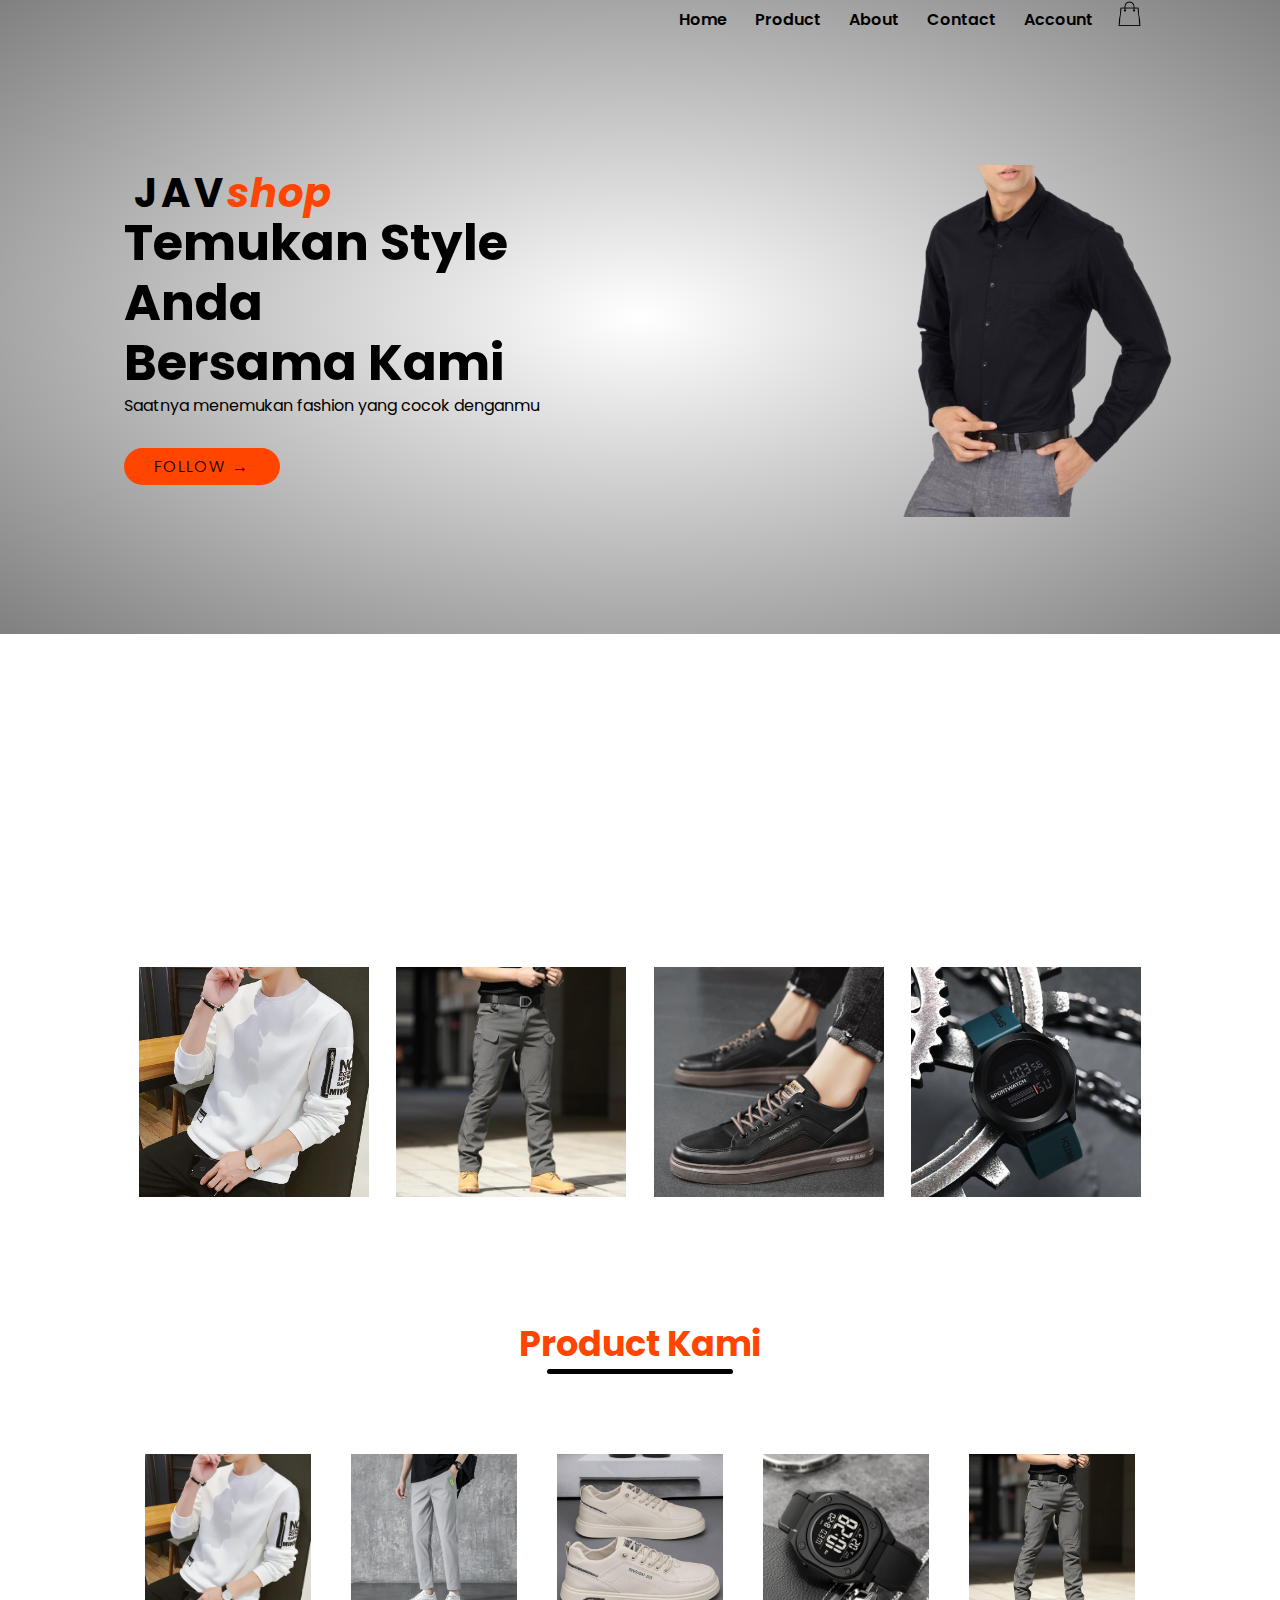
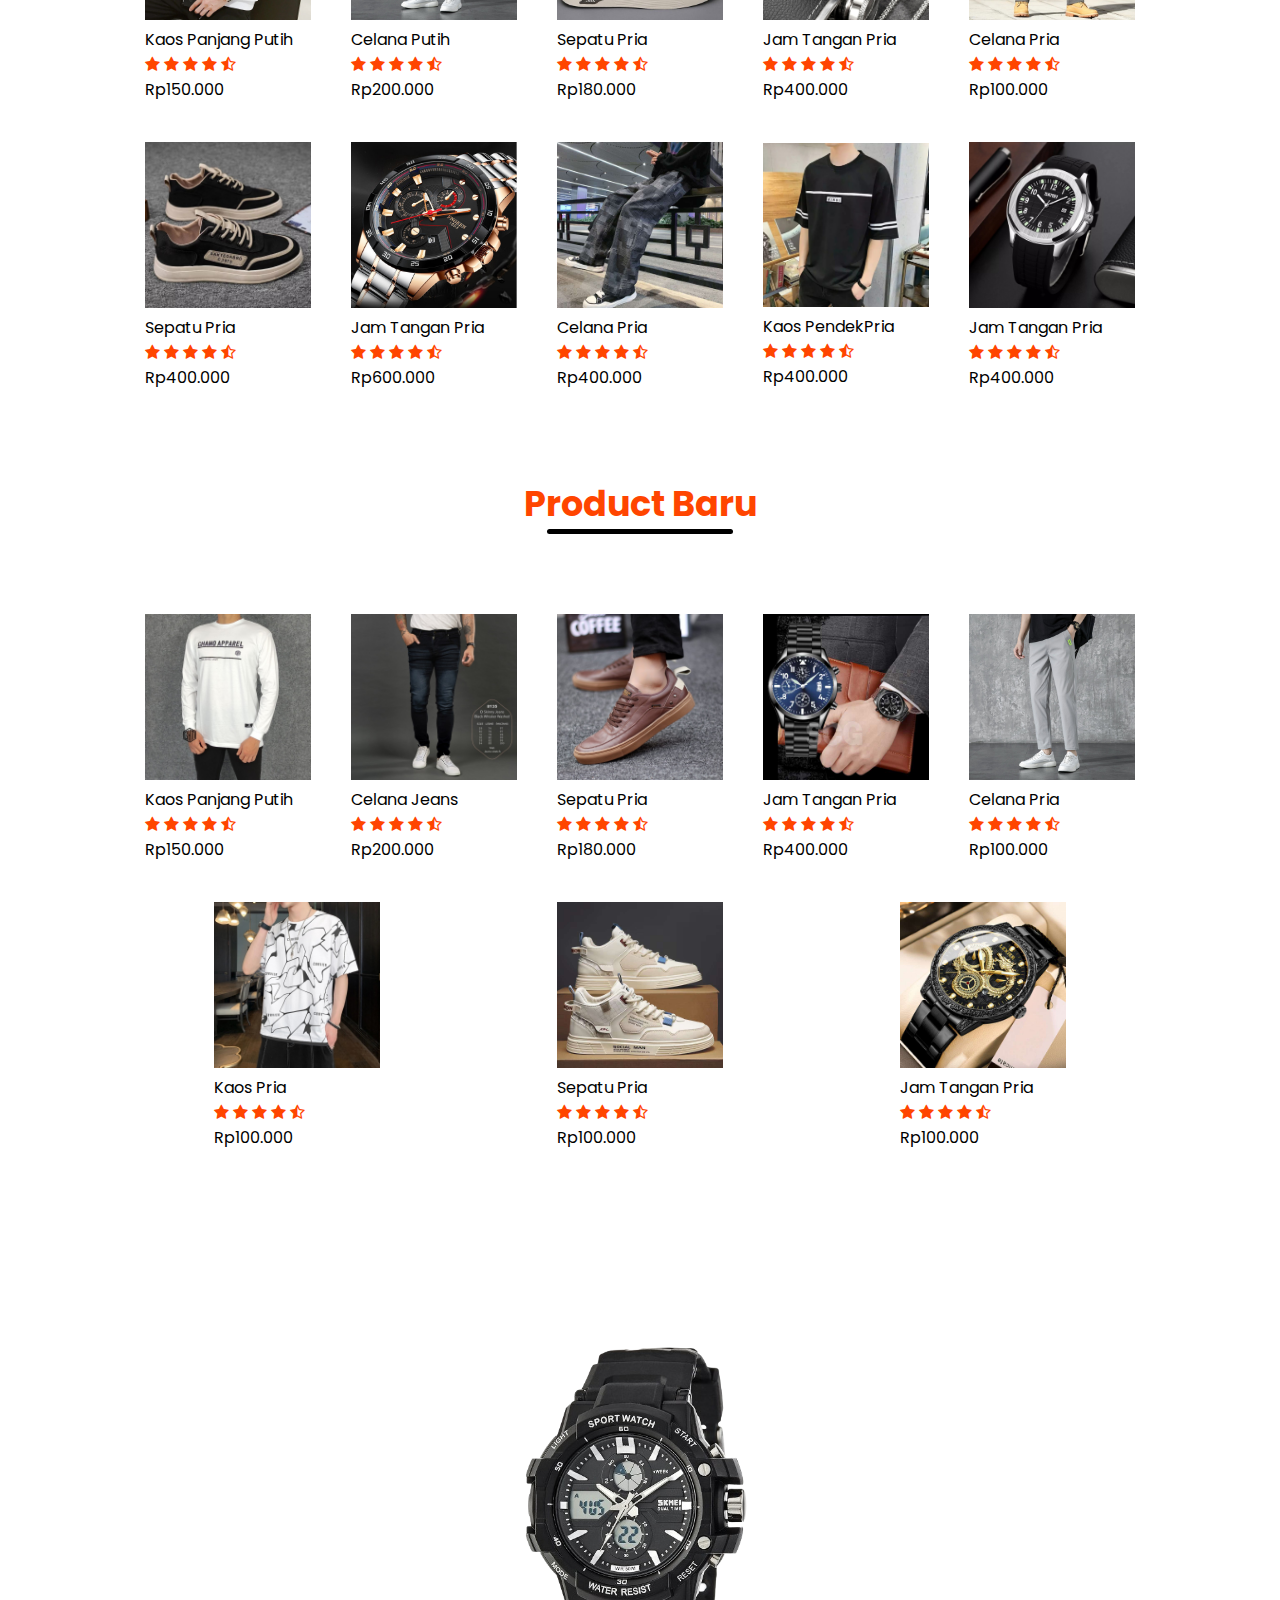
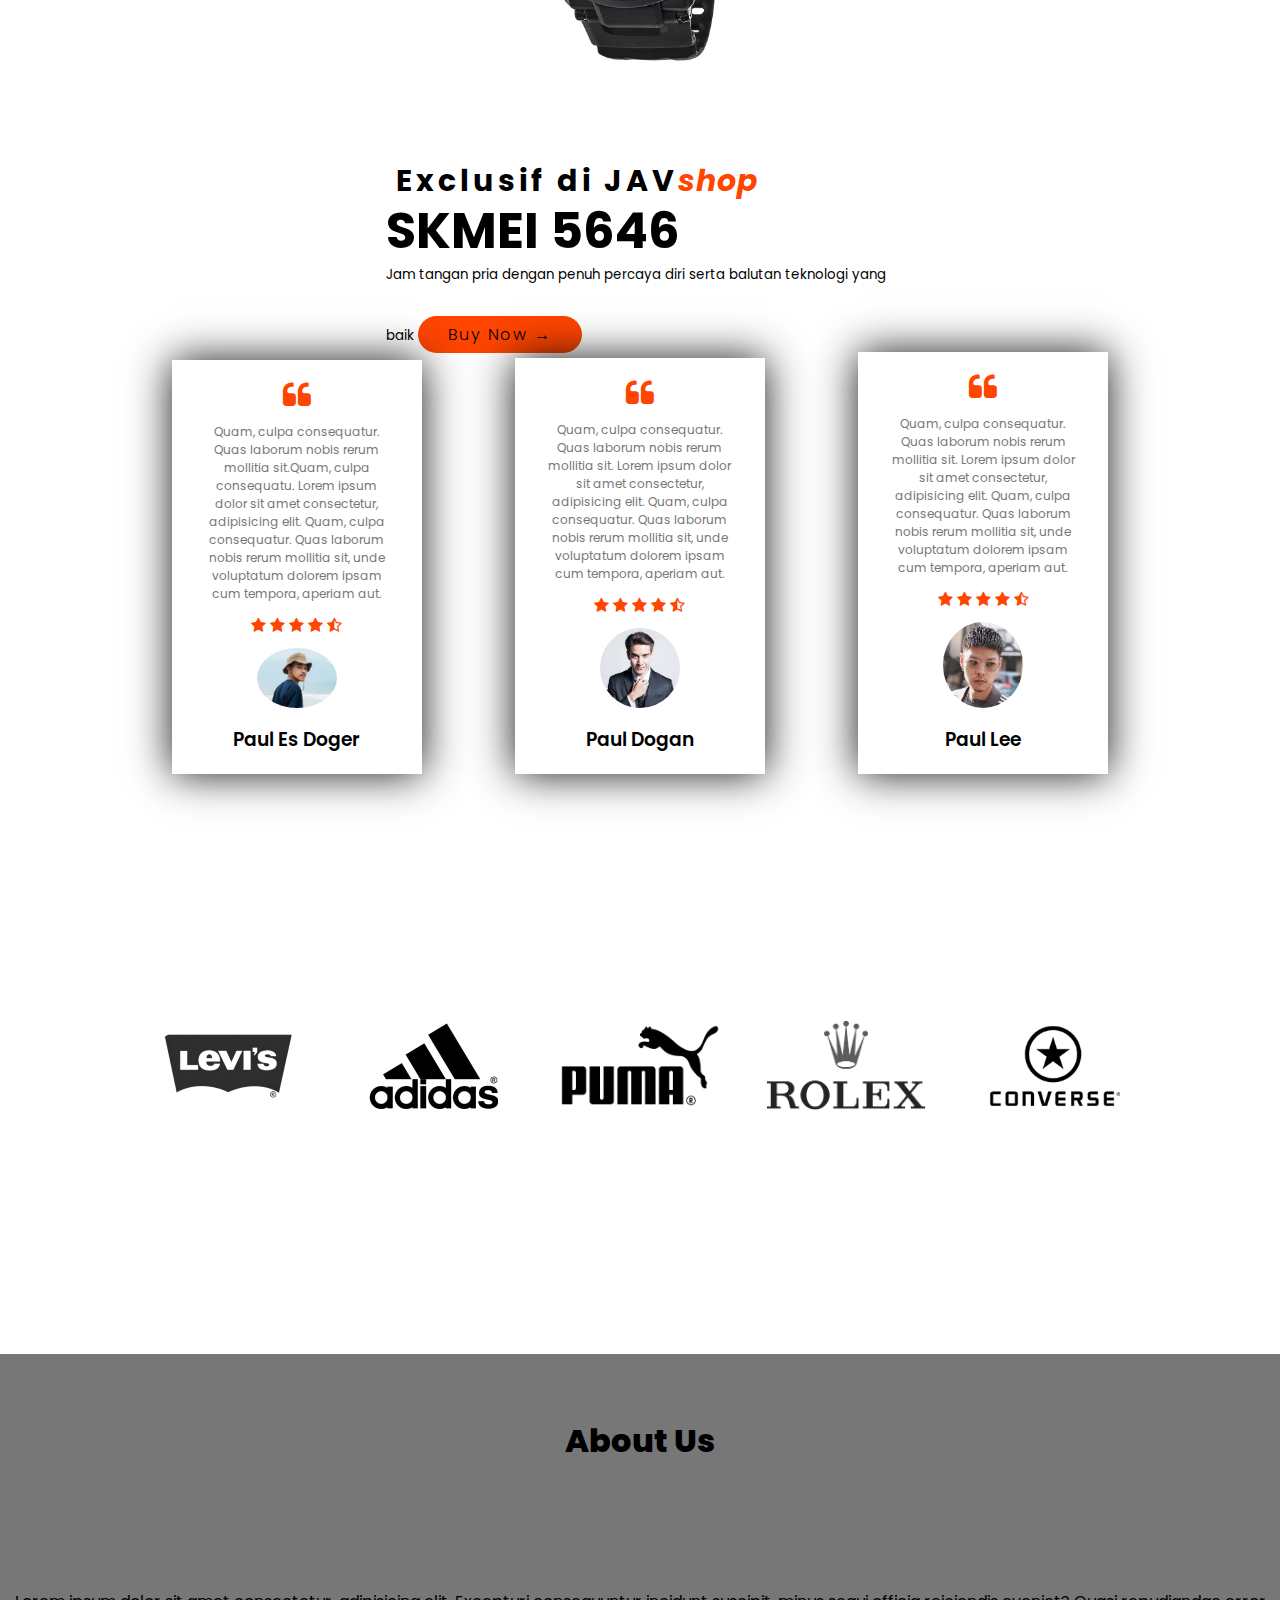
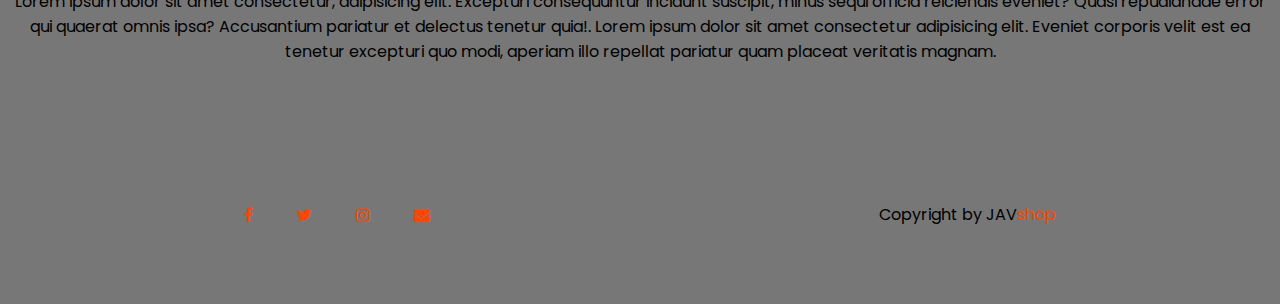
<file: index.html>
<!DOCTYPE html>
<html lang="en">
<head>
    <meta charset="UTF-8">
    <meta name="viewport" content="width=device-width, initial-scale=1.0">
    <title>JAVShop | Website E-commerce</title>
    <link rel="stylesheet" href="style.css">
    <link rel="preconnect" href="https://fonts.googleapis.com">
<link rel="preconnect" href="https://fonts.gstatic.com" crossorigin>
<link href="https://fonts.googleapis.com/css2?family=Poppins:ital,wght@0,100;0,300;0,400;0,500;0,600;0,700;1,100;1,800&display=swap" rel="stylesheet">
<link rel="stylesheet" href="https://cdnjs.cloudflare.com/ajax/libs/font-awesome/4.7.0/css/font-awesome.min.css">
</head>
<body>   
<div class="header">   
    <div class="container">
        <div class="navbar">
            <div class="logo">
            </div>
            <nav>
                <ul>
                    <li><a href="index.html">Home</a></li>
                    <li><a href="product.html">Product</a></li>
                    <li><a href="">About</a></li>
                    <li><a href="">Contact</a></li>
                    <li><a href="account.html">Account</a></li>
                </ul>
            </nav>
            <a href="keranjang.html"><img src="image/logobag.png" width="25px" height="25px"></a>
        </div>
    </div>
        <div class="row">
            <div class="row-1">
                <h2>JAV<span>shop</span></h2>
                <h1>Temukan Style Anda <br> Bersama Kami</h1>
                <p>Saatnya menemukan fashion yang cocok denganmu</p>
                <a href="" class="btn">FOLLOW &#8594;</a>
            </div>
            <div class="row-1">
                <img src="image/bjpr13-removebg-preview.png" alt="">
            </div>
        </div>
    </div>
</div>  
<!-- Fiture Kategori -->
<div class="kategori">
    <div class="smal-container">
        <div class="row">
            <div class="row-2">
                <img src="image/bjpr7.jpg" >
            </div>
            <div class="row-2">
                <img src="image/cln2.jpg">
            </div>
            <div class="row-2">
                <img src="image/spt1.jpg">
            </div>
            <div class="row-2">
                <img src="image/jam10.jpg">
            </div>
        </div>
    </div>
</div>
<!-- Fiture Kategori End-->
<!-- Fiture Product -->
<div class="product">
<div class="smal-container">
    <h3 class="title">Product Kami</h3>
    <div class="row">
        <div class="row-3">
            <a href="product - details.html"><img src="image/bjpr7.jpg"></a>
            <h4>Kaos Panjang Putih</h4>
            <div class="rating">
                <i class="fa fa-star"></i>
                <i class="fa fa-star"></i>
                <i class="fa fa-star"></i>
                <i class="fa fa-star"></i>
                <i class="fa fa-star-half-o"></i>
            </div>
            <p>Rp150.000</p>
        </div>
        <div class="row-3">
            <img src="image/cln1.jpg">
            <h4>Celana Putih</h4>
            <div class="rating">
                <i class="fa fa-star"></i>
                <i class="fa fa-star"></i>
                <i class="fa fa-star"></i>
                <i class="fa fa-star"></i>
                <i class="fa fa-star-half-o"></i>
            </div>
            <p>Rp200.000</p>
        </div>
        <div class="row-3">
            <img src="image/spt5.jpg">
            <h4>Sepatu Pria</h4>
            <div class="rating">
                <i class="fa fa-star"></i>
                <i class="fa fa-star"></i>
                <i class="fa fa-star"></i>
                <i class="fa fa-star"></i>
                <i class="fa fa-star-half-o"></i>
            </div>
            <p>Rp180.000</p>
        </div>
        <div class="row-3">
            <img src="image/jam3.jpg">
            <h4>Jam Tangan Pria</h4>
            <div class="rating">
                <i class="fa fa-star"></i>
                <i class="fa fa-star"></i>
                <i class="fa fa-star"></i>
                <i class="fa fa-star"></i>
                <i class="fa fa-star-half-o"></i>
            </div>
            <p>Rp400.000</p>
        </div>
        <div class="row-3">
            <img src="image/cln2.jpg">
            <h4>Celana Pria</h4>
            <div class="rating">
                <i class="fa fa-star"></i>
                <i class="fa fa-star"></i>
                <i class="fa fa-star"></i>
                <i class="fa fa-star"></i>
                <i class="fa fa-star-half-o"></i>
            </div>
            <p>Rp100.000</p>
        </div>
        <div class="row-3">
            <img src="image/spt2.jpg">
            <h4>Sepatu Pria</h4>
            <div class="rating">
                <i class="fa fa-star"></i>
                <i class="fa fa-star"></i>
                <i class="fa fa-star"></i>
                <i class="fa fa-star"></i>
                <i class="fa fa-star-half-o"></i>
            </div>
            <p>Rp400.000</p>
        </div>
        <div class="row-3">
            <img src="image/jam7.jpg">
            <h4>Jam Tangan Pria</h4>
            <div class="rating">
                <i class="fa fa-star"></i>
                <i class="fa fa-star"></i>
                <i class="fa fa-star"></i>
                <i class="fa fa-star"></i>
                <i class="fa fa-star-half-o"></i>
            </div>
            <p>Rp600.000</p>
        </div>
        <div class="row-3">
            <img src="image/cln6.jpg">
            <h4>Celana Pria</h4>
            <div class="rating">
                <i class="fa fa-star"></i>
                <i class="fa fa-star"></i>
                <i class="fa fa-star"></i>
                <i class="fa fa-star"></i>
                <i class="fa fa-star-half-o"></i>
            </div>
            <p>Rp400.000</p>
        </div>
        <div class="row-3">
            <img src="image/bjpr16.jpg">
            <h4>Kaos PendekPria</h4>
            <div class="rating">
                <i class="fa fa-star"></i>
                <i class="fa fa-star"></i>
                <i class="fa fa-star"></i>
                <i class="fa fa-star"></i>
                <i class="fa fa-star-half-o"></i>
            </div>
            <p>Rp400.000</p>
        </div>
        <div class="row-3">
            <img src="image/jam2.jpg">
            <h4>Jam Tangan Pria</h4>
            <div class="rating">
                <i class="fa fa-star"></i>
                <i class="fa fa-star"></i>
                <i class="fa fa-star"></i>
                <i class="fa fa-star"></i>
                <i class="fa fa-star-half-o"></i>
            </div>
            <p>Rp400.000</p>
        </div>
    </div>
    <h3 class="title">Product Baru</h3>
    <div class="row">
        <div class="row-3">
            <img src="image/bjpr7.3.jpg">
            <h4>Kaos Panjang Putih</h4>
            <div class="rating">
                <i class="fa fa-star"></i>
                <i class="fa fa-star"></i>
                <i class="fa fa-star"></i>
                <i class="fa fa-star"></i>
                <i class="fa fa-star-half-o"></i>
            </div>
            <p>Rp150.000</p>
        </div>
        <div class="row-3">
            <img src="image/cln3.jpg">
            <h4>Celana Jeans</h4>
            <div class="rating">
                <i class="fa fa-star"></i>
                <i class="fa fa-star"></i>
                <i class="fa fa-star"></i>
                <i class="fa fa-star"></i>
                <i class="fa fa-star-half-o"></i>
            </div>
            <p>Rp200.000</p>
        </div>
        <div class="row-3">
            <img src="image/spt6.jpg">
            <h4>Sepatu Pria</h4>
            <div class="rating">
                <i class="fa fa-star"></i>
                <i class="fa fa-star"></i>
                <i class="fa fa-star"></i>
                <i class="fa fa-star"></i>
                <i class="fa fa-star-half-o"></i>
            </div>
            <p>Rp180.000</p>
        </div>
        <div class="row-3">
            <img src="image/jam8.jpg">
            <h4>Jam Tangan Pria</h4>
            <div class="rating">
                <i class="fa fa-star"></i>
                <i class="fa fa-star"></i>
                <i class="fa fa-star"></i>
                <i class="fa fa-star"></i>
                <i class="fa fa-star-half-o"></i>
            </div>
            <p>Rp400.000</p>
        </div>
        <div class="row-3">
            <img src="image/cln1.jpg">
            <h4>Celana Pria</h4>
            <div class="rating">
                <i class="fa fa-star"></i>
                <i class="fa fa-star"></i>
                <i class="fa fa-star"></i>
                <i class="fa fa-star"></i>
                <i class="fa fa-star-half-o"></i>
            </div>
            <p>Rp100.000</p>
        </div>
        <div class="row-3">
            <img src="image/bjpr17.jpg">
            <h4>Kaos Pria</h4>
            <div class="rating">
                <i class="fa fa-star"></i>
                <i class="fa fa-star"></i>
                <i class="fa fa-star"></i>
                <i class="fa fa-star"></i>
                <i class="fa fa-star-half-o"></i>
            </div>
            <p>Rp100.000</p>
        </div>
        <div class="row-3">
            <img src="image/spt8.jpg">
            <h4>Sepatu Pria</h4>
            <div class="rating">
                <i class="fa fa-star"></i>
                <i class="fa fa-star"></i>
                <i class="fa fa-star"></i>
                <i class="fa fa-star"></i>
                <i class="fa fa-star-half-o"></i>
            </div>
            <p>Rp100.000</p>
        </div>
        <div class="row-3">
            <img src="image/jam4.jpg">
            <h4>Jam Tangan Pria</h4>
            <div class="rating">
                <i class="fa fa-star"></i>
                <i class="fa fa-star"></i>
                <i class="fa fa-star"></i>
                <i class="fa fa-star"></i>
                <i class="fa fa-star-half-o"></i>
            </div>
            <p>Rp100.000</p>
        </div>
    </div>
</div>
</div>
<!-- Fiture Product End  -->
<!-- Offer -->
<div class="offer">
    <div class="container">
        <div class="row">
            <div class="row-1">
                <img src="image/jamoffer.png" class="offer">
            </div>
            <div class="row-1">
                <h2>Exclusif di JAV<span>shop</span></h2>
                <h1>SKMEI 5646</h1>
                <small>Jam tangan pria dengan penuh percaya diri serta balutan teknologi yang baik</small>
                <a href="" class="btn">Buy Now &#8594;</a>
            </div>
        </div>
    </div>
</div>
<!-- Offer End -->
<!-- Testimoni -->
<div class="testimoni">
    <div class="smal-container">
        <div class="row">
            <div class="row-2">
                <i class="fa fa-quote-left"></i>
                <p>Quam, culpa consequatur. Quas laborum nobis rerum mollitia sit.Quam, culpa consequatu. Lorem ipsum dolor sit amet consectetur, adipisicing elit. Quam, culpa consequatur. Quas laborum nobis rerum mollitia sit, unde voluptatum dolorem ipsam cum tempora, aperiam aut.</p>
                <div class="rating">
                <i class="fa fa-star"></i>
                <i class="fa fa-star"></i>
                <i class="fa fa-star"></i>
                <i class="fa fa-star"></i>
                <i class="fa fa-star-half-o"></i>
                </div>
                <img src="image/user1.jpg">
                <h3>Paul Es Doger</h3>
            </div>
            <div class="row-2">
                <i class="fa fa-quote-left"></i>
                <p> Quam, culpa consequatur. Quas laborum nobis rerum mollitia sit. Lorem ipsum dolor sit amet consectetur, adipisicing elit. Quam, culpa consequatur. Quas laborum nobis rerum mollitia sit, unde voluptatum dolorem ipsam cum tempora, aperiam aut.</p>
                <div class="rating">
                <i class="fa fa-star"></i>
                <i class="fa fa-star"></i>
                <i class="fa fa-star"></i>
                <i class="fa fa-star"></i>
                <i class="fa fa-star-half-o"></i>
                </div>
                <img src="image/user2.jpg" >
                <h3>Paul Dogan</h3>
            </div>
            <div class="row-2">
                <i class="fa fa-quote-left"></i>
                <p> Quam, culpa consequatur. Quas laborum nobis rerum mollitia sit. Lorem ipsum dolor sit amet consectetur, adipisicing elit. Quam, culpa consequatur. Quas laborum nobis rerum mollitia sit, unde voluptatum dolorem ipsam cum tempora, aperiam aut.</p>
                <div class="rating">
                <i class="fa fa-star"></i>
                <i class="fa fa-star"></i>
                <i class="fa fa-star"></i>
                <i class="fa fa-star"></i>
                <i class="fa fa-star-half-o"></i>
                </div>
                <img src="image/user3.jpg" >
                <h3>Paul Lee</h3>
            </div>
        </div>
    </div>
</div>
<!-- Testimoni End -->
<!-- Brand -->
<div class="brand">
    <div class="smal-container">
        <div class="row">
            <div class="row-4">
                <img src="image/logo1-removebg-preview.png">
            </div>
            <div class="row-4">
                <img src="image/logo2-removebg-preview.png">
            </div>
            <div class="row-4">
                <img src="image/logo3-removebg-preview.png">
            </div>
            <div class="row-4">
                <img src="image/logo4-removebg-preview.png">
            </div>
            <div class="row-4">
                <img src="image/logo5-removebg-preview.png">
            </div>
        </div>
    </div>
</div>
<!-- Brand End -->
<!-- Footer -->
<div class="footer">
    <div class="container">
        <div class="row">
                <h4>About Us</h4>
                <p>Lorem ipsum dolor sit amet consectetur, adipisicing elit. Excepturi consequuntur incidunt suscipit, minus sequi officia reiciendis eveniet? Quasi repudiandae error qui quaerat omnis ipsa? Accusantium pariatur et delectus tenetur quia!. Lorem ipsum dolor sit amet consectetur adipisicing elit. Eveniet corporis velit est ea tenetur excepturi quo modi, aperiam illo repellat pariatur quam placeat veritatis magnam.</p>
                <div class="icon">
                    <i class="fa fa-facebook"></i>
                    <i class="fa fa-twitter"></i>
                    <i class="fa fa-instagram"></i>
                    <i class="fa fa-envelope icon"></i>
                </div>
                <p>Copyright by JAV<span>shop</span></p>
        </div>
    </div>
</div>
<!-- Footer End -->
</body>
</html>
</file>
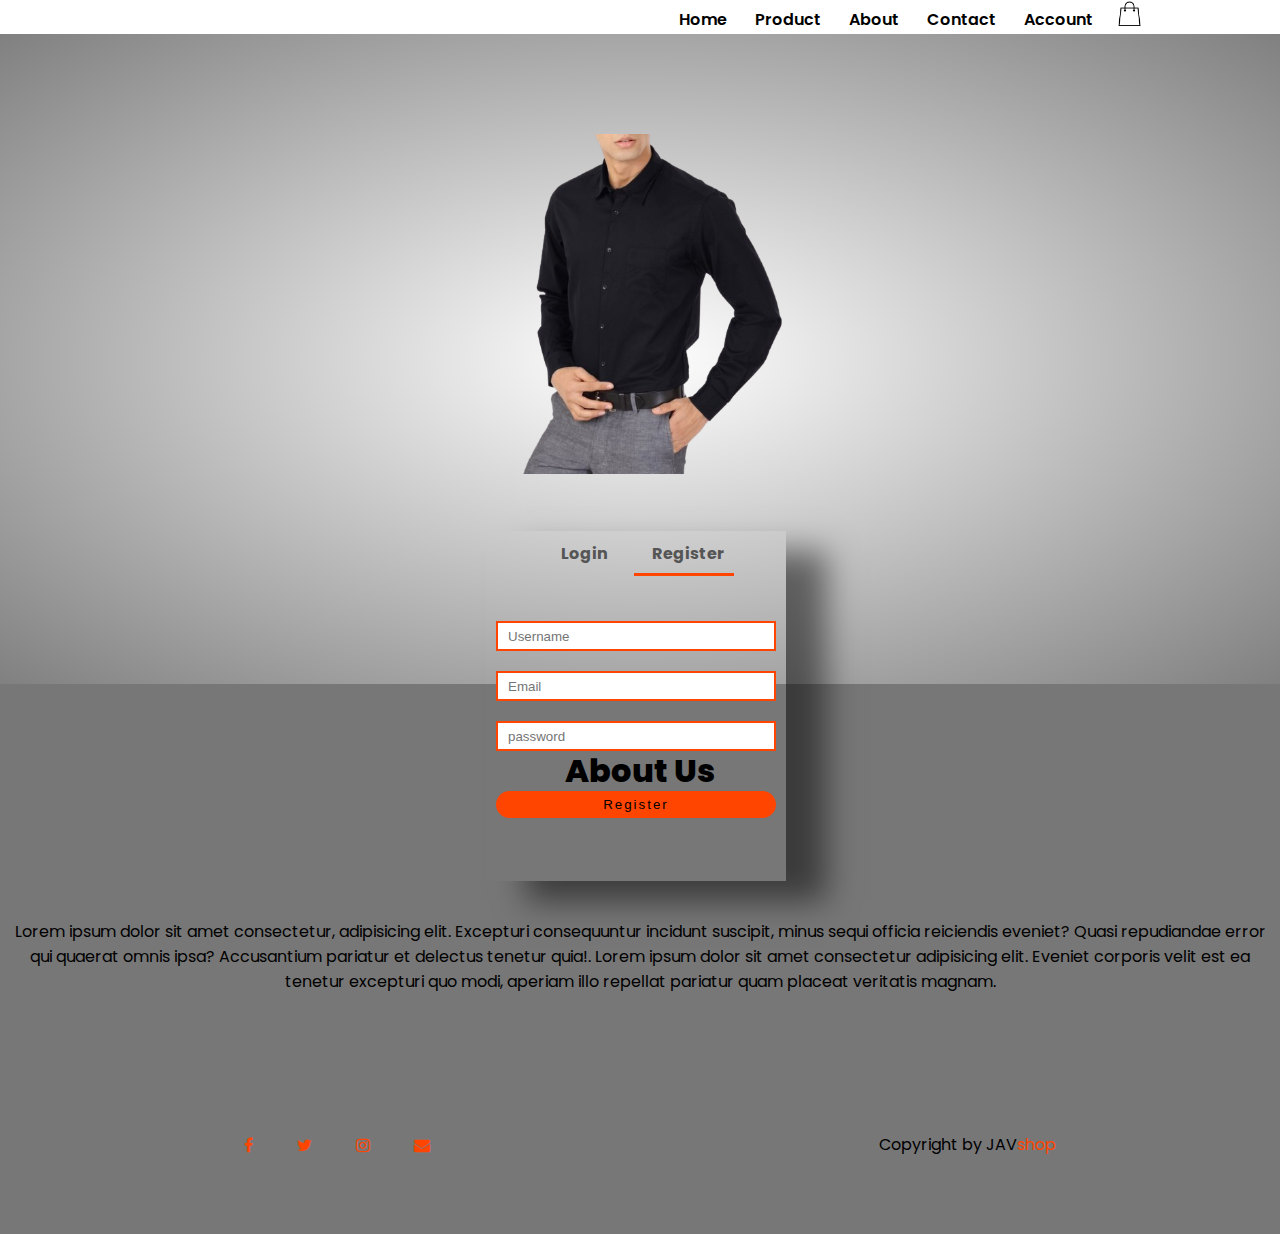
<file: account.html>
<!DOCTYPE html>
<html lang="en">
<head>
    <meta charset="UTF-8">
    <meta name="viewport" content="width=device-width, initial-scale=1.0">
    <title>Account | JAVShop | Website E-commerce</title>
    <link rel="stylesheet" href="style.css">
    <link rel="preconnect" href="https://fonts.googleapis.com">
<link rel="preconnect" href="https://fonts.gstatic.com" crossorigin>
<link href="https://fonts.googleapis.com/css2?family=Poppins:ital,wght@0,100;0,300;0,400;0,500;0,600;0,700;1,100;1,800&display=swap" rel="stylesheet">
<link rel="stylesheet" href="https://cdnjs.cloudflare.com/ajax/libs/font-awesome/4.7.0/css/font-awesome.min.css">
</head>
<body>   

    <div class="container">
        <div class="navbar">
            <div class="logo">
            </div>
            <nav>
                <ul>
                    <li><a href="index.html">Home</a></li>
                    <li><a href="product.html">Product</a></li>
                    <li><a href="">About</a></li>
                    <li><a href="">Contact</a></li>
                    <li><a href="account.html">Account</a></li>
                </ul>
            </nav>
            <a href="keranjang.html"><img src="image/logobag.png" width="25px" height="25px"></a>
        </div>
    </div>
<!-- Account -->
<div class="accountpage">
    <div class="container">
        <div class="row">
            <div class="row-1">
                <img src="image/bjpr13-removebg-preview.png">
            </div>
            <div class="row-1">
                <div class="form-container">
                    <div class="form-btn">
                        <span onclick="Login()">Login</span>
                        <span onclick="Reg()">Register</span>
                        <hr id="indicator">
                    </div>
                    <form id="login">
                        <input type="text" placeholder="Username">
                        <input type="password" placeholder="password">
                        <button type="submit" class="btn">Login</button>
                        <a href="">Forgot Password</a>
                    </form>
                    <form id="reg">
                        <input type="text" placeholder="Username">
                        <input type="email" placeholder="Email">
                        <input type="password" placeholder="password">
                        <button type="submit" class="btn">Register</button>
                    </form>
                </div>
            </div>
        </div>
    </div>
</div>
<!-- Account End -->
<!-- Footer -->
<div class="footer">
    <div class="container">
        <div class="row">
                <h4>About Us</h4>
                <p>Lorem ipsum dolor sit amet consectetur, adipisicing elit. Excepturi consequuntur incidunt suscipit, minus sequi officia reiciendis eveniet? Quasi repudiandae error qui quaerat omnis ipsa? Accusantium pariatur et delectus tenetur quia!. Lorem ipsum dolor sit amet consectetur adipisicing elit. Eveniet corporis velit est ea tenetur excepturi quo modi, aperiam illo repellat pariatur quam placeat veritatis magnam.</p>
                <div class="icon">
                    <i class="fa fa-facebook"></i>
                    <i class="fa fa-twitter"></i>
                    <i class="fa fa-instagram"></i>
                    <i class="fa fa-envelope icon"></i>
                </div>
                <p>Copyright by JAV<span>shop</span></p>
        </div>
    </div>
</div>
<!-- Footer End -->
<!-- js product detail -->
<script>
    var productimg = document.getElementById("productimg");
    var SmallImg = document.getElementsByClassName("small-img");

    SmallImg[0].onclick = function()
    {
        productimg.src = SmallImg[0].src;
    }
    SmallImg[1].onclick = function()
    {
        productimg.src = SmallImg[1].src;
    }
    SmallImg[2].onclick = function()
    {
        productimg.src = SmallImg[2].src;
    }
    SmallImg[3].onclick = function()
    {
        productimg.src = SmallImg[3].src;
    }
</script>
<!-- js product detail end -->
<!-- js loginregister -->
<script>
    var login = document.getElementById("login");
    var reg = document.getElementById("reg");
    var indicator = document.getElementById("indicator")

        function Reg(){
            reg.style.transform = "translateX(0px)";
            login.style.transform = "translateX(0px)";
            indicator.style.transform = "translateX(100px)";
        }
        function Login(){
            reg.style.transform = "translateX(300px)";
            login.style.transform = "translateX(300px)";
            indicator.style.transform = "translateX(0px)";
        }

</script>
<!-- js loginregister end -->
</body>
</html>
</file>
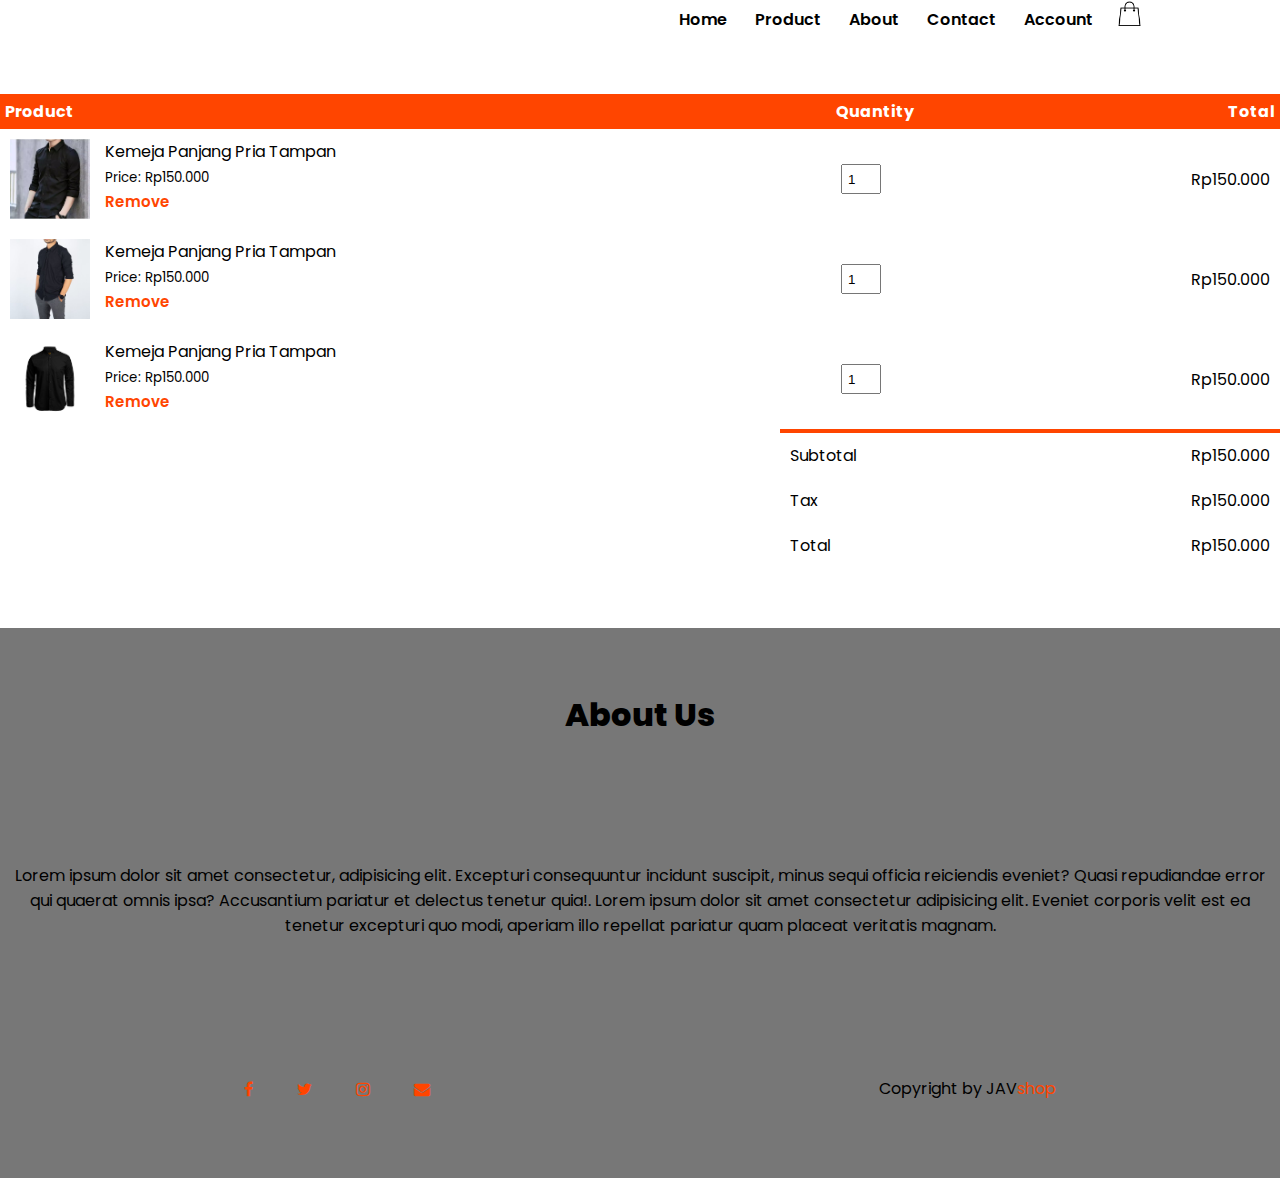
<file: keranjang.html>
<!DOCTYPE html>
<html lang="en">
<head>
    <meta charset="UTF-8">
    <meta name="viewport" content="width=device-width, initial-scale=1.0">
    <title>Keranjang Product | JAVShop | Website E-commerce</title>
    <link rel="stylesheet" href="style.css">
    <link rel="preconnect" href="https://fonts.googleapis.com">
<link rel="preconnect" href="https://fonts.gstatic.com" crossorigin>
<link href="https://fonts.googleapis.com/css2?family=Poppins:ital,wght@0,100;0,300;0,400;0,500;0,600;0,700;1,100;1,800&display=swap" rel="stylesheet">
<link rel="stylesheet" href="https://cdnjs.cloudflare.com/ajax/libs/font-awesome/4.7.0/css/font-awesome.min.css">
</head>
<body>   

    <div class="container">
        <div class="navbar">
            <div class="logo">
            </div>
            <nav>
                <ul>
                    <li><a href="index.html">Home</a></li>
                    <li><a href="product.html">Product</a></li>
                    <li><a href="">About</a></li>
                    <li><a href="">Contact</a></li>
                    <li><a href="account.html">Account</a></li>
                </ul>
            </nav>
            <a href="keranjang.html"><img src="image/logobag.png" width="25px" height="25px"></a>
        </div>
    </div>
<!-- Keranjang Product-->
<div class="cart-page">
    <table>
        <tr>
            <th>Product</th>
            <th>Quantity</th>
            <th>Total</th>
        </tr>
        <tr>
            <td>
                <div class="cartinfo">
                    <img src="image/bjpr1.jpg">
                    <div>
                        <p>Kemeja Panjang Pria Tampan</p>
                        <small>Price: Rp150.000</small>
                        <br>
                        <a href="">Remove</a>
                    </div>
                </div>
            </td>
            <td><input type="number" value="1"></td>
            <td>Rp150.000</td>
        </tr>
        <tr>
            <td>
                <div class="cartinfo">
                    <img src="image/bjpr11.jpg">
                    <div>
                        <p>Kemeja Panjang Pria Tampan</p>
                        <small>Price: Rp150.000</small>
                        <br>
                        <a href="">Remove</a>
                    </div>
                </div>
            </td>
            <td><input type="number" value="1"></td>
            <td>Rp150.000</td>
        </tr>
        <tr>
            <td>
                <div class="cartinfo">
                    <img src="image/bjpr12.jpg">
                    <div>
                        <p>Kemeja Panjang Pria Tampan</p>
                        <small>Price: Rp150.000</small>
                        <br>
                        <a href="">Remove</a>
                    </div>
                </div>
            </td>
            <td><input type="number" value="1"></td>
            <td>Rp150.000</td>
        </tr>
    </table>
    <div class="totalprice">
        <table>
            <tr>
                <td>Subtotal</td>
                <td>Rp150.000</td>
            </tr>
            <tr>
                <td>Tax</td>
                <td>Rp150.000</td>
            </tr>
            <tr>
                <td>Total</td>
                <td>Rp150.000</td>
            </tr>
        </table>
    </div>
</div>
<!-- Keranjang Product End-->
<!-- Footer -->
<div class="footer">
    <div class="container">
        <div class="row">
                <h4>About Us</h4>
                <p>Lorem ipsum dolor sit amet consectetur, adipisicing elit. Excepturi consequuntur incidunt suscipit, minus sequi officia reiciendis eveniet? Quasi repudiandae error qui quaerat omnis ipsa? Accusantium pariatur et delectus tenetur quia!. Lorem ipsum dolor sit amet consectetur adipisicing elit. Eveniet corporis velit est ea tenetur excepturi quo modi, aperiam illo repellat pariatur quam placeat veritatis magnam.</p>
                <div class="icon">
                    <i class="fa fa-facebook"></i>
                    <i class="fa fa-twitter"></i>
                    <i class="fa fa-instagram"></i>
                    <i class="fa fa-envelope icon"></i>
                </div>
                <p>Copyright by JAV<span>shop</span></p>
        </div>
    </div>
</div>
<!-- Footer End -->
<!-- js product detail -->
<script>
    var productimg = document.getElementById("productimg");
    var SmallImg = document.getElementsByClassName("small-img");

    SmallImg[0].onclick = function()
    {
        productimg.src = SmallImg[0].src;
    }
    SmallImg[1].onclick = function()
    {
        productimg.src = SmallImg[1].src;
    }
    SmallImg[2].onclick = function()
    {
        productimg.src = SmallImg[2].src;
    }
    SmallImg[3].onclick = function()
    {
        productimg.src = SmallImg[3].src;
    }
</script>
<!-- js product detail end -->
</body>
</html>
</file>
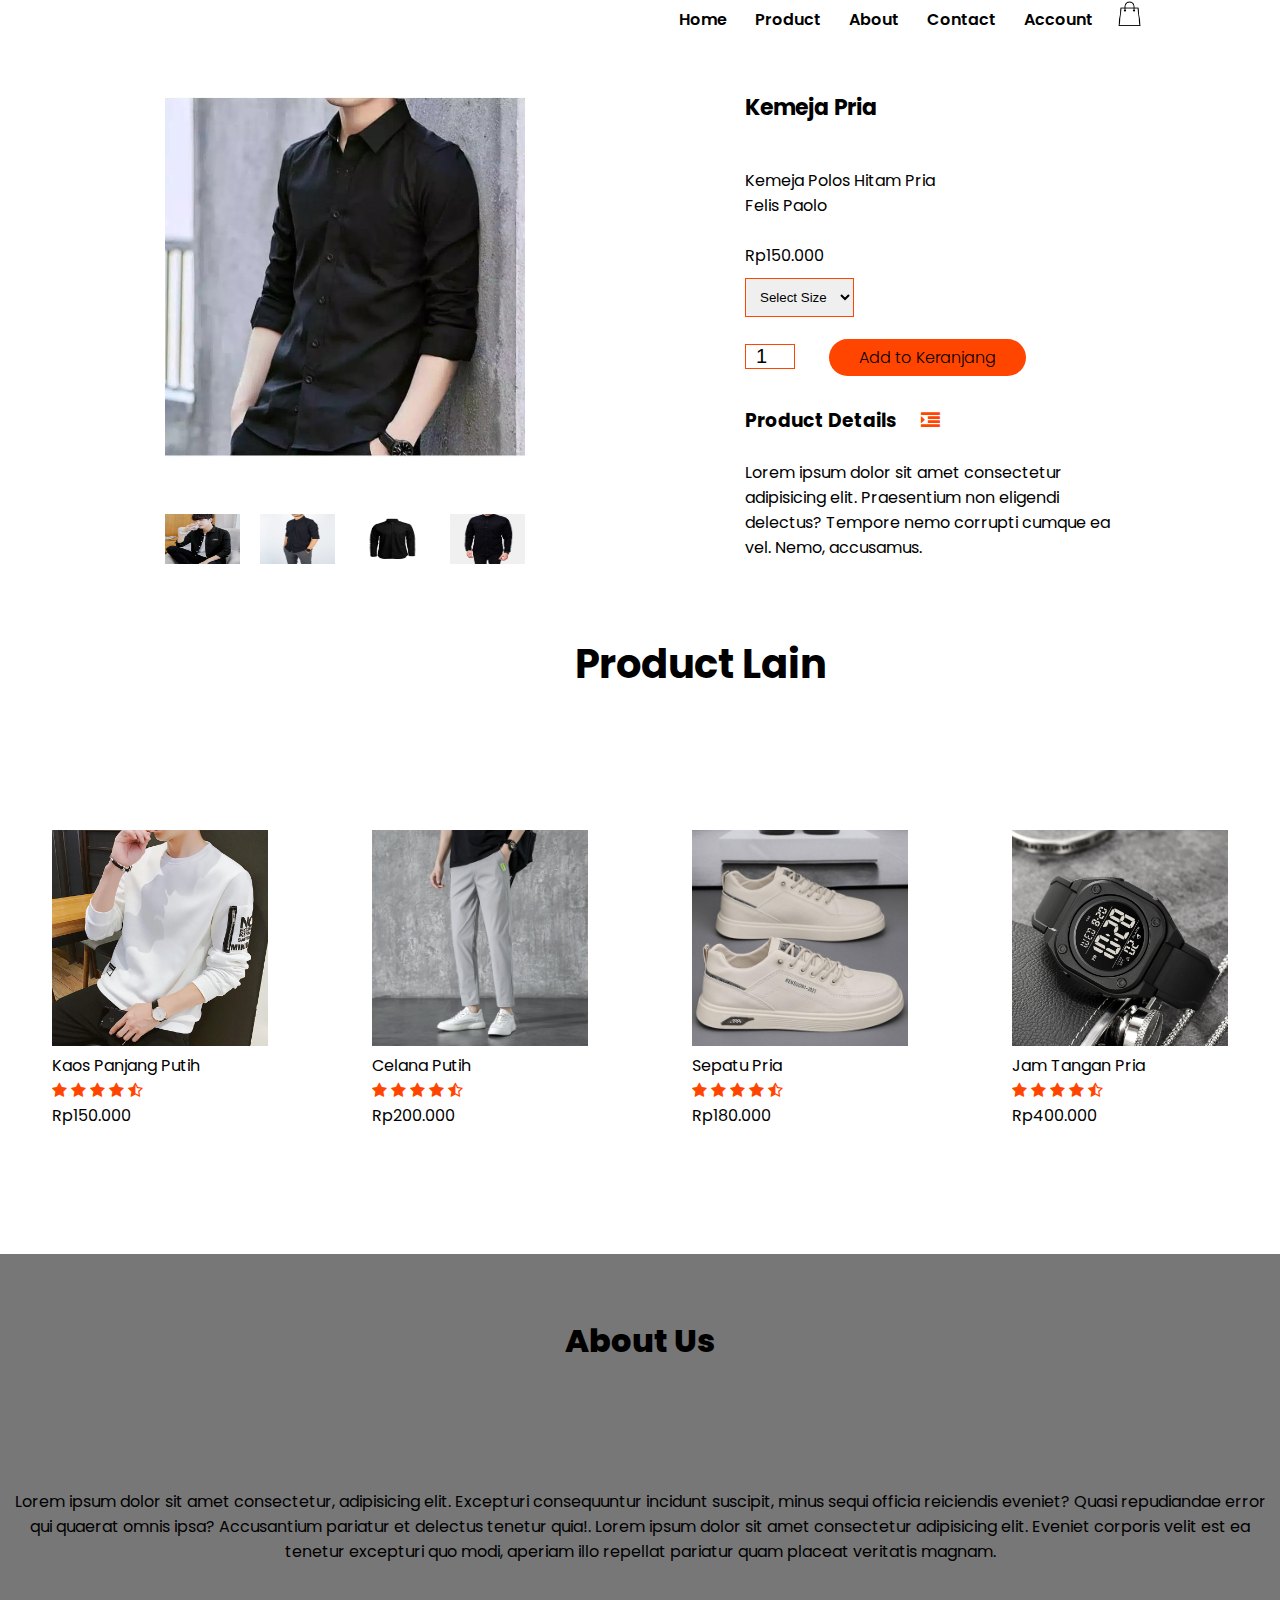
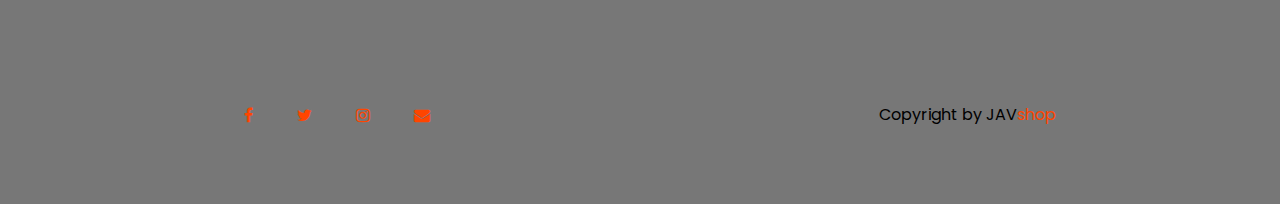
<file: product - details.html>
<!DOCTYPE html>
<html lang="en">
<head>
    <meta charset="UTF-8">
    <meta name="viewport" content="width=device-width, initial-scale=1.0">
    <title>Details Product | JAVShop | Website E-commerce</title>
    <link rel="stylesheet" href="style.css">
    <link rel="preconnect" href="https://fonts.googleapis.com">
<link rel="preconnect" href="https://fonts.gstatic.com" crossorigin>
<link href="https://fonts.googleapis.com/css2?family=Poppins:ital,wght@0,100;0,300;0,400;0,500;0,600;0,700;1,100;1,800&display=swap" rel="stylesheet">
<link rel="stylesheet" href="https://cdnjs.cloudflare.com/ajax/libs/font-awesome/4.7.0/css/font-awesome.min.css">
</head>
<body>   

    <div class="container">
        <div class="navbar">
            <div class="logo">
            </div>
            <nav>
                <ul>
                    <li><a href="index.html">Home</a></li>
                    <li><a href="product.html">Product</a></li>
                    <li><a href="">About</a></li>
                    <li><a href="">Contact</a></li>
                    <li><a href="account.html">Account</a></li>
                </ul>
            </nav>
            <a href="keranjang.html"><img src="image/logobag.png" width="25px" height="25px"></a>
        </div>
    </div>
<!-- Fiture Product Details-->
<div class="singleproduct">
    <div class="row">
        <div class="row-1">
            <img src="image/bjpr1.jpg" width="100%" id="productimg">
            <div class="smal-img">
                <div class="smalimg">
                    <img src="image/bjpr5.jpg" width="100%" height="100px" class="small-img">
                </div>
                <div class="smalimg">
                    <img src="image/bjpr11.jpg" width="100%" height="100px" class="small-img">
                </div>
                <div class="smalimg">
                    <img src="image/bjpr12.jpg" width="100%" height="100px" class="small-img">
                </div>
                <div class="smalimg">
                    <img src="image/bjpr14.jpg" width="100%" height="100px" class="small-img">
                </div>
            </div>
        </div>

        <div class="row-1">
            <h1>Kemeja Pria</h1>
            <br>
            <p>Kemeja Polos Hitam Pria</p>
            <p>Felis Paolo</p>
            <br>
            <p>Rp150.000</p>
            <select>
                <option>Select Size</option>
                <option>M</option>
                <option>L</option>
                <option>XL</option>
                <option>XXL</option>
            </select>
            <br>
            <input type="number" value="1">
            <a href="" class="btn">Add to Keranjang</a>
            <h3>Product Details <i class="fa fa-indent"></i></h3>
            <br>
            <p>Lorem ipsum dolor sit amet consectetur adipisicing elit. Praesentium non eligendi delectus? Tempore nemo corrupti cumque ea vel. Nemo, accusamus.</p>
        </div>
    </div>
</div>
<!-- Title -->
<div class="smal-container">
    <div class="row-1">
      
        <h1>Product Lain</h1>
    </div>
</div>
<!-- Title End -->
    <div class="row">
        <div class="row-3">
            <img src="image/bjpr7.jpg">
            <h4>Kaos Panjang Putih</h4>
            <div class="rating">
                <i class="fa fa-star"></i>
                <i class="fa fa-star"></i>
                <i class="fa fa-star"></i>
                <i class="fa fa-star"></i>
                <i class="fa fa-star-half-o"></i>
            </div>
            <p>Rp150.000</p>
        </div>
        <div class="row-3">
            <img src="image/cln1.jpg">
            <h4>Celana Putih</h4>
            <div class="rating">
                <i class="fa fa-star"></i>
                <i class="fa fa-star"></i>
                <i class="fa fa-star"></i>
                <i class="fa fa-star"></i>
                <i class="fa fa-star-half-o"></i>
            </div>
            <p>Rp200.000</p>
        </div>
        <div class="row-3">
            <img src="image/spt5.jpg">
            <h4>Sepatu Pria</h4>
            <div class="rating">
                <i class="fa fa-star"></i>
                <i class="fa fa-star"></i>
                <i class="fa fa-star"></i>
                <i class="fa fa-star"></i>
                <i class="fa fa-star-half-o"></i>
            </div>
            <p>Rp180.000</p>
        </div>
        <div class="row-3">
            <img src="image/jam3.jpg">
            <h4>Jam Tangan Pria</h4>
            <div class="rating">
                <i class="fa fa-star"></i>
                <i class="fa fa-star"></i>
                <i class="fa fa-star"></i>
                <i class="fa fa-star"></i>
                <i class="fa fa-star-half-o"></i>
            </div>
            <p>Rp400.000</p>
        </div>
    </div>
</div>
<!-- Fiture Product Details End  -->
<!-- Footer -->
<div class="footer">
    <div class="container">
        <div class="row">
                <h4>About Us</h4>
                <p>Lorem ipsum dolor sit amet consectetur, adipisicing elit. Excepturi consequuntur incidunt suscipit, minus sequi officia reiciendis eveniet? Quasi repudiandae error qui quaerat omnis ipsa? Accusantium pariatur et delectus tenetur quia!. Lorem ipsum dolor sit amet consectetur adipisicing elit. Eveniet corporis velit est ea tenetur excepturi quo modi, aperiam illo repellat pariatur quam placeat veritatis magnam.</p>
                <div class="icon">
                    <i class="fa fa-facebook"></i>
                    <i class="fa fa-twitter"></i>
                    <i class="fa fa-instagram"></i>
                    <i class="fa fa-envelope icon"></i>
                </div>
                <p>Copyright by JAV<span>shop</span></p>
        </div>
    </div>
</div>
<!-- Footer End -->
<!-- js product detail -->
<script>
    var productimg = document.getElementById("productimg");
    var SmallImg = document.getElementsByClassName("small-img");

    SmallImg[0].onclick = function()
    {
        productimg.src = SmallImg[0].src;
    }
    SmallImg[1].onclick = function()
    {
        productimg.src = SmallImg[1].src;
    }
    SmallImg[2].onclick = function()
    {
        productimg.src = SmallImg[2].src;
    }
    SmallImg[3].onclick = function()
    {
        productimg.src = SmallImg[3].src;
    }
</script>
<!-- js product detail end -->
</body>
</html>
</file>
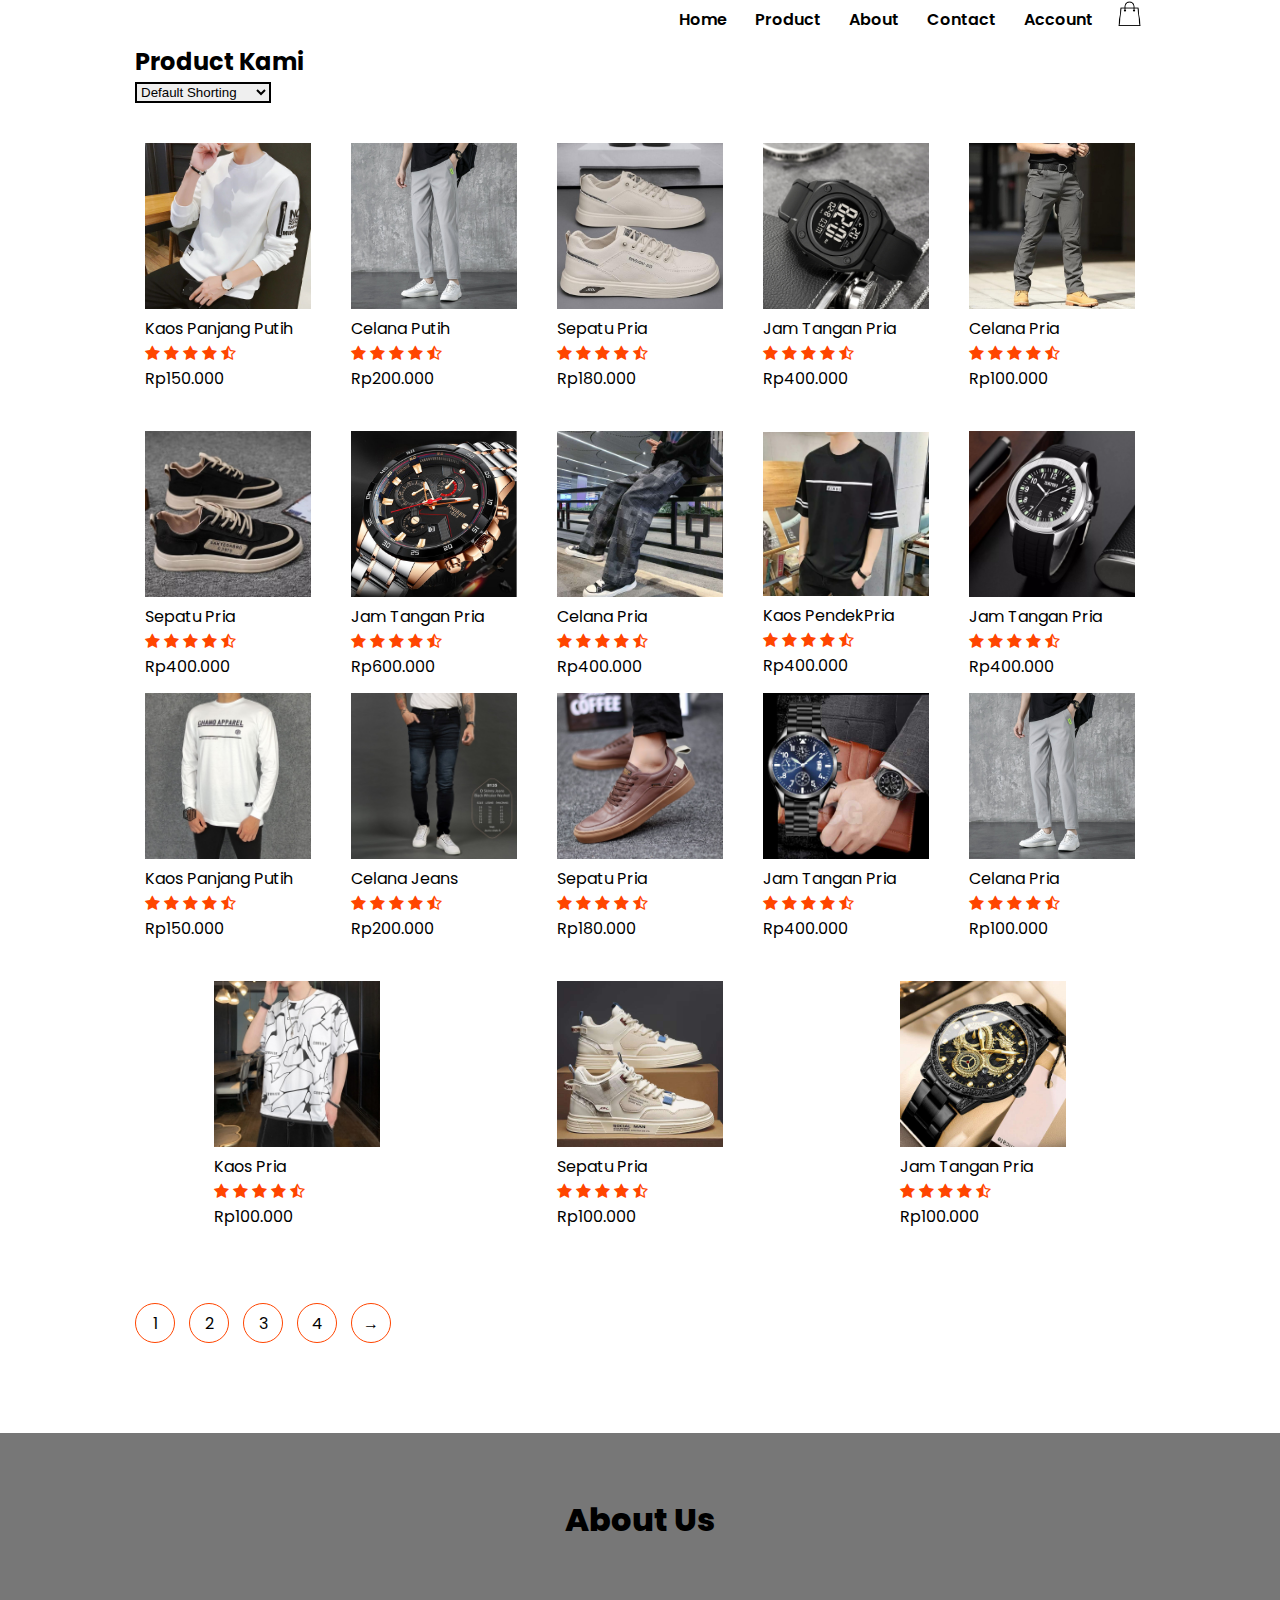
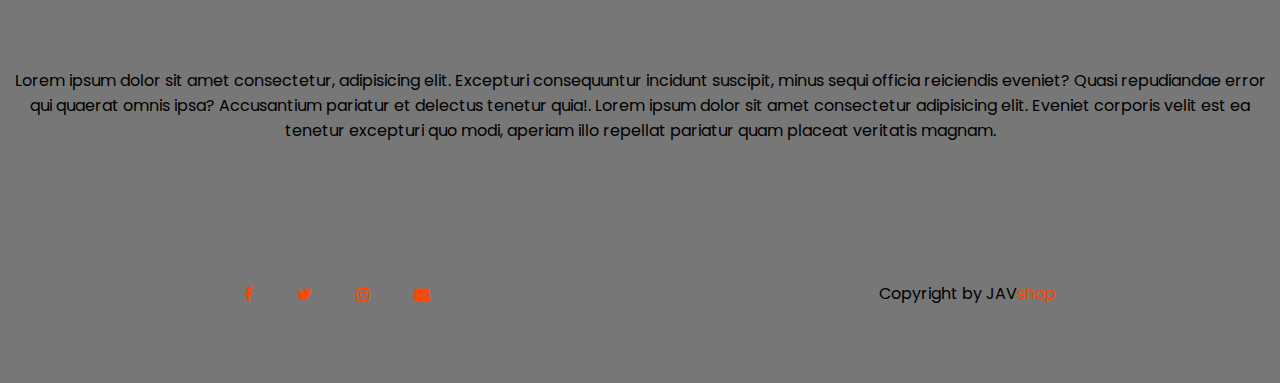
<file: product.html>
<!DOCTYPE html>
<html lang="en">
<head>
    <meta charset="UTF-8">
    <meta name="viewport" content="width=device-width, initial-scale=1.0">
    <title> Product | JAVShop | Website E-commerce</title>
    <link rel="stylesheet" href="style.css">
    <link rel="preconnect" href="https://fonts.googleapis.com">
<link rel="preconnect" href="https://fonts.gstatic.com" crossorigin>
<link href="https://fonts.googleapis.com/css2?family=Poppins:ital,wght@0,100;0,300;0,400;0,500;0,600;0,700;1,100;1,800&display=swap" rel="stylesheet">
<link rel="stylesheet" href="https://cdnjs.cloudflare.com/ajax/libs/font-awesome/4.7.0/css/font-awesome.min.css">
</head>
<body>   

    <div class="container">
        <div class="navbar">
            <div class="logo">
            </div>
            <nav>
                <ul>
                    <li><a href="index.html">Home</a></li>
                    <li><a href="product.html">Product</a></li>
                    <li><a href="">About</a></li>
                    <li><a href="">Contact</a></li>
                    <li><a href="account.html">Account</a></li>
                </ul>
            </nav>
            <a href="keranjang.html"><img src="image/logobag.png" width="25px" height="25px"></a>
        </div>
    </div>

<!-- Fiture Product -->
<div class="smal-container">

    <div class="row-2">
    <h2>Product Kami</h2>
    <select>
    <option>Default Shorting</option>
    <option>Short by price</option>
    <option>Short by popularity</option>
    <option>Short by rating</option>
    <option>Short by sale</option>
    </select>
    </div>
    <div class="row">
        <div class="row-3">
            <img src="image/bjpr7.jpg">
            <h4>Kaos Panjang Putih</h4>
            <div class="rating">
                <i class="fa fa-star"></i>
                <i class="fa fa-star"></i>
                <i class="fa fa-star"></i>
                <i class="fa fa-star"></i>
                <i class="fa fa-star-half-o"></i>
            </div>
            <p>Rp150.000</p>
        </div>
        <div class="row-3">
            <img src="image/cln1.jpg">
            <h4>Celana Putih</h4>
            <div class="rating">
                <i class="fa fa-star"></i>
                <i class="fa fa-star"></i>
                <i class="fa fa-star"></i>
                <i class="fa fa-star"></i>
                <i class="fa fa-star-half-o"></i>
            </div>
            <p>Rp200.000</p>
        </div>
        <div class="row-3">
            <img src="image/spt5.jpg">
            <h4>Sepatu Pria</h4>
            <div class="rating">
                <i class="fa fa-star"></i>
                <i class="fa fa-star"></i>
                <i class="fa fa-star"></i>
                <i class="fa fa-star"></i>
                <i class="fa fa-star-half-o"></i>
            </div>
            <p>Rp180.000</p>
        </div>
        <div class="row-3">
            <img src="image/jam3.jpg">
            <h4>Jam Tangan Pria</h4>
            <div class="rating">
                <i class="fa fa-star"></i>
                <i class="fa fa-star"></i>
                <i class="fa fa-star"></i>
                <i class="fa fa-star"></i>
                <i class="fa fa-star-half-o"></i>
            </div>
            <p>Rp400.000</p>
        </div>
        <div class="row-3">
            <img src="image/cln2.jpg">
            <h4>Celana Pria</h4>
            <div class="rating">
                <i class="fa fa-star"></i>
                <i class="fa fa-star"></i>
                <i class="fa fa-star"></i>
                <i class="fa fa-star"></i>
                <i class="fa fa-star-half-o"></i>
            </div>
            <p>Rp100.000</p>
        </div>
        <div class="row-3">
            <img src="image/spt2.jpg">
            <h4>Sepatu Pria</h4>
            <div class="rating">
                <i class="fa fa-star"></i>
                <i class="fa fa-star"></i>
                <i class="fa fa-star"></i>
                <i class="fa fa-star"></i>
                <i class="fa fa-star-half-o"></i>
            </div>
            <p>Rp400.000</p>
        </div>
        <div class="row-3">
            <img src="image/jam7.jpg">
            <h4>Jam Tangan Pria</h4>
            <div class="rating">
                <i class="fa fa-star"></i>
                <i class="fa fa-star"></i>
                <i class="fa fa-star"></i>
                <i class="fa fa-star"></i>
                <i class="fa fa-star-half-o"></i>
            </div>
            <p>Rp600.000</p>
        </div>
        <div class="row-3">
            <img src="image/cln6.jpg">
            <h4>Celana Pria</h4>
            <div class="rating">
                <i class="fa fa-star"></i>
                <i class="fa fa-star"></i>
                <i class="fa fa-star"></i>
                <i class="fa fa-star"></i>
                <i class="fa fa-star-half-o"></i>
            </div>
            <p>Rp400.000</p>
        </div>
        <div class="row-3">
            <img src="image/bjpr16.jpg">
            <h4>Kaos PendekPria</h4>
            <div class="rating">
                <i class="fa fa-star"></i>
                <i class="fa fa-star"></i>
                <i class="fa fa-star"></i>
                <i class="fa fa-star"></i>
                <i class="fa fa-star-half-o"></i>
            </div>
            <p>Rp400.000</p>
        </div>
        <div class="row-3">
            <img src="image/jam2.jpg">
            <h4>Jam Tangan Pria</h4>
            <div class="rating">
                <i class="fa fa-star"></i>
                <i class="fa fa-star"></i>
                <i class="fa fa-star"></i>
                <i class="fa fa-star"></i>
                <i class="fa fa-star-half-o"></i>
            </div>
            <p>Rp400.000</p>
        </div>
    </div>

    <div class="row">
        <div class="row-3">
            <img src="image/bjpr7.3.jpg">
            <h4>Kaos Panjang Putih</h4>
            <div class="rating">
                <i class="fa fa-star"></i>
                <i class="fa fa-star"></i>
                <i class="fa fa-star"></i>
                <i class="fa fa-star"></i>
                <i class="fa fa-star-half-o"></i>
            </div>
            <p>Rp150.000</p>
        </div>
        <div class="row-3">
            <img src="image/cln3.jpg">
            <h4>Celana Jeans</h4>
            <div class="rating">
                <i class="fa fa-star"></i>
                <i class="fa fa-star"></i>
                <i class="fa fa-star"></i>
                <i class="fa fa-star"></i>
                <i class="fa fa-star-half-o"></i>
            </div>
            <p>Rp200.000</p>
        </div>
        <div class="row-3">
            <img src="image/spt6.jpg">
            <h4>Sepatu Pria</h4>
            <div class="rating">
                <i class="fa fa-star"></i>
                <i class="fa fa-star"></i>
                <i class="fa fa-star"></i>
                <i class="fa fa-star"></i>
                <i class="fa fa-star-half-o"></i>
            </div>
            <p>Rp180.000</p>
        </div>
        <div class="row-3">
            <img src="image/jam8.jpg">
            <h4>Jam Tangan Pria</h4>
            <div class="rating">
                <i class="fa fa-star"></i>
                <i class="fa fa-star"></i>
                <i class="fa fa-star"></i>
                <i class="fa fa-star"></i>
                <i class="fa fa-star-half-o"></i>
            </div>
            <p>Rp400.000</p>
        </div>
        <div class="row-3">
            <img src="image/cln1.jpg">
            <h4>Celana Pria</h4>
            <div class="rating">
                <i class="fa fa-star"></i>
                <i class="fa fa-star"></i>
                <i class="fa fa-star"></i>
                <i class="fa fa-star"></i>
                <i class="fa fa-star-half-o"></i>
            </div>
            <p>Rp100.000</p>
        </div>
        <div class="row-3">
            <img src="image/bjpr17.jpg">
            <h4>Kaos Pria</h4>
            <div class="rating">
                <i class="fa fa-star"></i>
                <i class="fa fa-star"></i>
                <i class="fa fa-star"></i>
                <i class="fa fa-star"></i>
                <i class="fa fa-star-half-o"></i>
            </div>
            <p>Rp100.000</p>
        </div>
        <div class="row-3">
            <img src="image/spt8.jpg">
            <h4>Sepatu Pria</h4>
            <div class="rating">
                <i class="fa fa-star"></i>
                <i class="fa fa-star"></i>
                <i class="fa fa-star"></i>
                <i class="fa fa-star"></i>
                <i class="fa fa-star-half-o"></i>
            </div>
            <p>Rp100.000</p>
        </div>
        <div class="row-3">
            <img src="image/jam4.jpg">
            <h4>Jam Tangan Pria</h4>
            <div class="rating">
                <i class="fa fa-star"></i>
                <i class="fa fa-star"></i>
                <i class="fa fa-star"></i>
                <i class="fa fa-star"></i>
                <i class="fa fa-star-half-o"></i>
            </div>
            <p>Rp100.000</p>
        </div>
        
    </div>
    <div class="pagebtn">
        <span>1</span>
        <span>2</span>
        <span>3</span>
        <span>4</span>
        <span>&#8594;</span>
    </div>
</div>
<!-- Fiture Product End  -->

<!-- Footer -->
<div class="footer">
    <div class="container">
        <div class="row">
                <h4>About Us</h4>
                <p>Lorem ipsum dolor sit amet consectetur, adipisicing elit. Excepturi consequuntur incidunt suscipit, minus sequi officia reiciendis eveniet? Quasi repudiandae error qui quaerat omnis ipsa? Accusantium pariatur et delectus tenetur quia!. Lorem ipsum dolor sit amet consectetur adipisicing elit. Eveniet corporis velit est ea tenetur excepturi quo modi, aperiam illo repellat pariatur quam placeat veritatis magnam.</p>
                <div class="icon">
                    <i class="fa fa-facebook"></i>
                    <i class="fa fa-twitter"></i>
                    <i class="fa fa-instagram"></i>
                    <i class="fa fa-envelope icon"></i>
                </div>
                <p>Copyright by JAV<span>shop</span></p>
        </div>
    </div>
</div>
<!-- Footer End -->
</body>
</html>
</file>
<file: style.css>
* {
    margin: 0;
    padding: 0;
    box-sizing: border-box;
}
body {
    width: 100%;
    font-family: 'Poppins', sans-serif;
}
/* HEADER & NAVBAR */
.header {
    background: radial-gradient(white, gray);
    position: relative;
}
.navbar {
     display: flex;
     align-items: center;
     padding: 1px 0;
}
nav {
    flex: 1;
    text-align: right;
    padding-top: 0;
    justify-content: center;
}
nav ul {
    display: inline-block;
    list-style-type: none;
}
nav ul li {
    display: inline-block;
    margin-right: 1.5rem;
    padding-top: 5px;
}
a {
    text-decoration: none;
    color: black;
    font-weight: 600;
    
}
p {
    color: black;
}
.container {
    width: 90%;
    margin: 0;
    padding-left: 10px;
    padding-right: 10px;
    margin-bottom: 0;
}
.header .row {
    height: 600px;
}
.row {
    display: flex;
    align-items: center;
    flex-wrap: wrap;
    justify-content: space-around;
    width: 100%;
    margin-bottom: 0;
    height: 550px;
    margin-top: 0;
}
.row-1 {
    flex-basis: 40%;
    min-width: 500px;
    margin-left: 120px;
}
.row-1 img {
    max-width: 100%;
    padding: 50px 80px;
}
.row-1 h1 {
    font-size: 50px;
    line-height: 60px;
    margin: 0 0;
    margin-top: 0;
}
.row-1 h2 {
    font-size: 40px;
    letter-spacing: 4px;
    line-height: 40px;
    text-align: left;
    margin-left: 10px;
}
.row-1 h2 span {
    color: orangered;
    font-style: italic;
    letter-spacing: 1px;
}
.btn {
    display: inline-block;
    background: orangered;
    color: black;
    font-weight: 300;
    letter-spacing: 2px;
    padding: 6px 30px;
    margin: 30px 0;
    border-radius: 20px;
    transition: all 0.5s;
}
.btn:hover {
    background: rgb(84, 78, 78);
}
.header .row {
    padding-top: 20px;
}
/* Fiture Kategori */
.kategori {
    margin: 0 0;
    padding-top: 10px;
    padding-bottom: -90px;
}

.row-2 {
    flex-basis: 20%;
    min-width: 250px;
    padding: 0 10px;
    margin-bottom: 50px;
    margin-top: auto;
}
.row-2 img{
    width: 100%;
}
.smal-container {
    max-width: 1080px;
    margin: auto;
    padding-left: 25px;
    padding-right: 25px;
    padding-top: 10px;
    padding-bottom: 10px;
}
/* Product */
.product {
    padding-top: -90px;
}
.row-3 {
    flex-basis: 20%;
    padding: 20px 20px;
    min-width: 200px;
    transition: transform 0.6s;
}
.row-3 img {
    width: 100%;
}
.title {
    text-align: center;
    position: relative;
    color: orangered;
    font-size: 35px;
    line-height: 60px;
    margin: 90px 50px 60px;
}
.title::after {
    content: '';
    background-color: black;
    width: 20%;
    height: 5px;
    border-radius: 5px;
    position: absolute;
    bottom: 0;
    left: 50%;
    transform: translateX(-50%);
}
h4 {
    font-weight: normal;
    
}
.row-3 p{
    font-size: 1rem;
}
.rating .fa {
    color: orangered;
}
.row-3:hover {
    transform: translateY(-15px);
}
/* OFFER */
.offer {
    width: 100%;
    padding-top: 100px;
}
.offer .row-1 img {
    padding: 90px;
}
small {
    color: black;
}
.offer .row-1 h2 {
    font-size: 30px;
    margin-right: auto;
}
/* Testimoni  */
.testimoni {
    padding-top: 10px;
}
.testimoni .row-2 {
    text-align: center;
    padding: 20px 30px;
    box-shadow: 0 0 40px rgba(0, 0, 0, 0.9);
    cursor: pointer;
    transition: transform 0.6s;
    margin-bottom: 0;
}
.testimoni .row-2 img {
    width: 80px;
    margin-top: 10px;
    margin-bottom: 10px;
    border-radius: 50%;
}
.testimoni .row-2:hover {
    transform: translateY(-20px);
}
.fa.fa-quote-left {
    font-size: 30px;
    color: orangered;
}
.row-2 p {
    font-size: 12px;
    margin: 10px 0;
    color: #777;
}
.testimoni .row-2 h3 {
    font-weight: 600;
    color: black;
}
/* BRAND */
.brand {
    margin: 0 auto;
    margin-top: 0;
}
.row-4 {
    width: 160px;
}
.row-4 img {
    width: 100%;
    cursor: pointer;
    filter: grayscale(100%);
}
.row-4 img:hover {
    filter: grayscale(0);
}
/* FOOTER */


.footer {
    width: 100%;
    text-align: center;
    padding: 0 0;
    margin: 0 0;
    background-color: #777;
}
.footer .container {
    width: 100%;
}
.footer  h4 {
    margin-bottom: 1px;
    margin-top: 1px;
    font-weight: 800;
    font-size: 2rem;
}
.icon .fa {
    color: orangered;
    margin: 0 20px;
    cursor: pointer;
    padding: 20px 0;}
.footer p span {
    color: orangered;
}
.footer p {
    margin: 0 0;
    padding: 0 0;
}

/* product page */
.row-2 {
    justify-content: space-between;
    margin-bottom: 0;
}
select {
    border: 2px solid black;
    pad: 5px;
    margin-bottom: 20px
}
.pagebtn {
    margin: 80px auto 80px;
}
.pagebtn span {
    display: inline-block;
    border-radius: 20px;
    border: 1px solid orangered;
    margin-left: 10px;
    width: 40px;
    height: 40px;
    text-align: center;
    line-height: 40px;
    cursor: pointer;
}
.pagebtn span:hover {
    background: orangered;
    border: 1px solid black; }
/* Details Product */
.singleproduct {
    width: 100%;
    padding-left: 50px;
    padding-right: 50px;
    padding-bottom: 0;
}
.singleproduct .row-1 img {
    padding: 10px 10px;
    padding-top: 40px;
}
.singleproduct .row-1 {
    padding: 0 60px;
    margin-top: 20px;
    padding-top: -40px;
    margin-left: 0;
}
.singleproduct h1 {
    margin: 0;
    font-size: 22px;
    font-weight: bold;
    margin-bottom: 5px;
}
.singleproduct select {
    margin-bottom: -20px;
    padding: 10px;
    margin-top: 10px;
    border: 1.5px solid orangered;
}
.singleproduct input {
    width: 50px;
    height: 25px;
    padding-left: 10px;
    font-size: 20px;
    margin-right: 30px;
    border: 1.5px solid orangered;
}
.singleproduct a {
    letter-spacing: 0;
}
.singleproduct .btn {
    margin-left: 0;
    margin-right: 0;
}
input:focus {
    outline: none;
}
.singleproduct .fa {
    color: orangered;
    margin-left: 20px;
}
.smal-img {
    display: flex;
    justify-content: space-between;
}
.smalimg {
    flex: 25%;
    cursor: pointer;
}
.smal-container .row-1{
    text-align: center;
    margin-top: 40px;
    margin-bottom: 0;
}
.smal-container .row-1 h1 {
    font-size: 40px;
    margin-bottom: 0;
}
/* Keranjang Product */
.cart-page {
    margin: 60px auto;
}
table {
    width: 100%;
    border-collapse: collapse;
}
.cartinfo {
    display: flex;
    flex-wrap: wrap;
}
th {
    text-align: left;
    padding: 5px;
    color: white;
    background: orangered;
}
td {
    padding: 10px 10px;
}
td input {
    width: 40px;
    height: 30px;
    padding: 5px;
}
td a {
    color: orangered;
    font-size: 15px;
}
td img {
    width: 80px;
    height: 80px;
    margin-right: 15px;
}
.totalprice {
    display: flex;
    justify-content: flex-end;
}
.totalprice table {
    border-top: 4px solid orangered;
    width: 100%;
    max-width: 500px;
}
td:last-child {
    text-align: right;
}
th:last-child {
    text-align: right;
}
/* account page */
.accountpage {
    padding: 50px 0;
    background: radial-gradient(white, gray);

} 
.form-container {
    background: transparent;
    width: 300px;
    height: 350px;
    position: relative;
    text-align: center;
    padding: 10px 0;
    margin: auto;
    box-shadow: 40px 20px 30px 0 rgba(0, 0, 0,.5);
    overflow: hidden;
}
.form-container span {
    font-weight: bold;
    padding: 0 10px;
    color: #555;
    cursor: pointer;
    width: 100px;
    display: inline-block;
}
.form-btn {
    display: inline-block;
}
.form-container form{
    max-width: 300px;
    padding: 0 10px;
    position: absolute;
    top: 80px;
    transition: transform 1s;
}
form input {
    width: 100%;
    height: 30px;
    margin: 10px 0;
    padding: 0 10px;
    border: 2px solid orangered;
}
form .btn {
    width: 100%;
    border: none;
    cursor: pointer;
    margin: 30px 0;
}
form .btn:focus {
    outline: none;
}
#login {
    left: -300px;
}
#reg {
    left: 0;
}
form a {font-size: 12px;}
#indicator {
    width: 100px;
    border: none;
    background: orangered;
    height: 3px;
    margin-top: 7px;
    transform: translateX(100px) ;
    transition: transform 1s;
}
</file>
